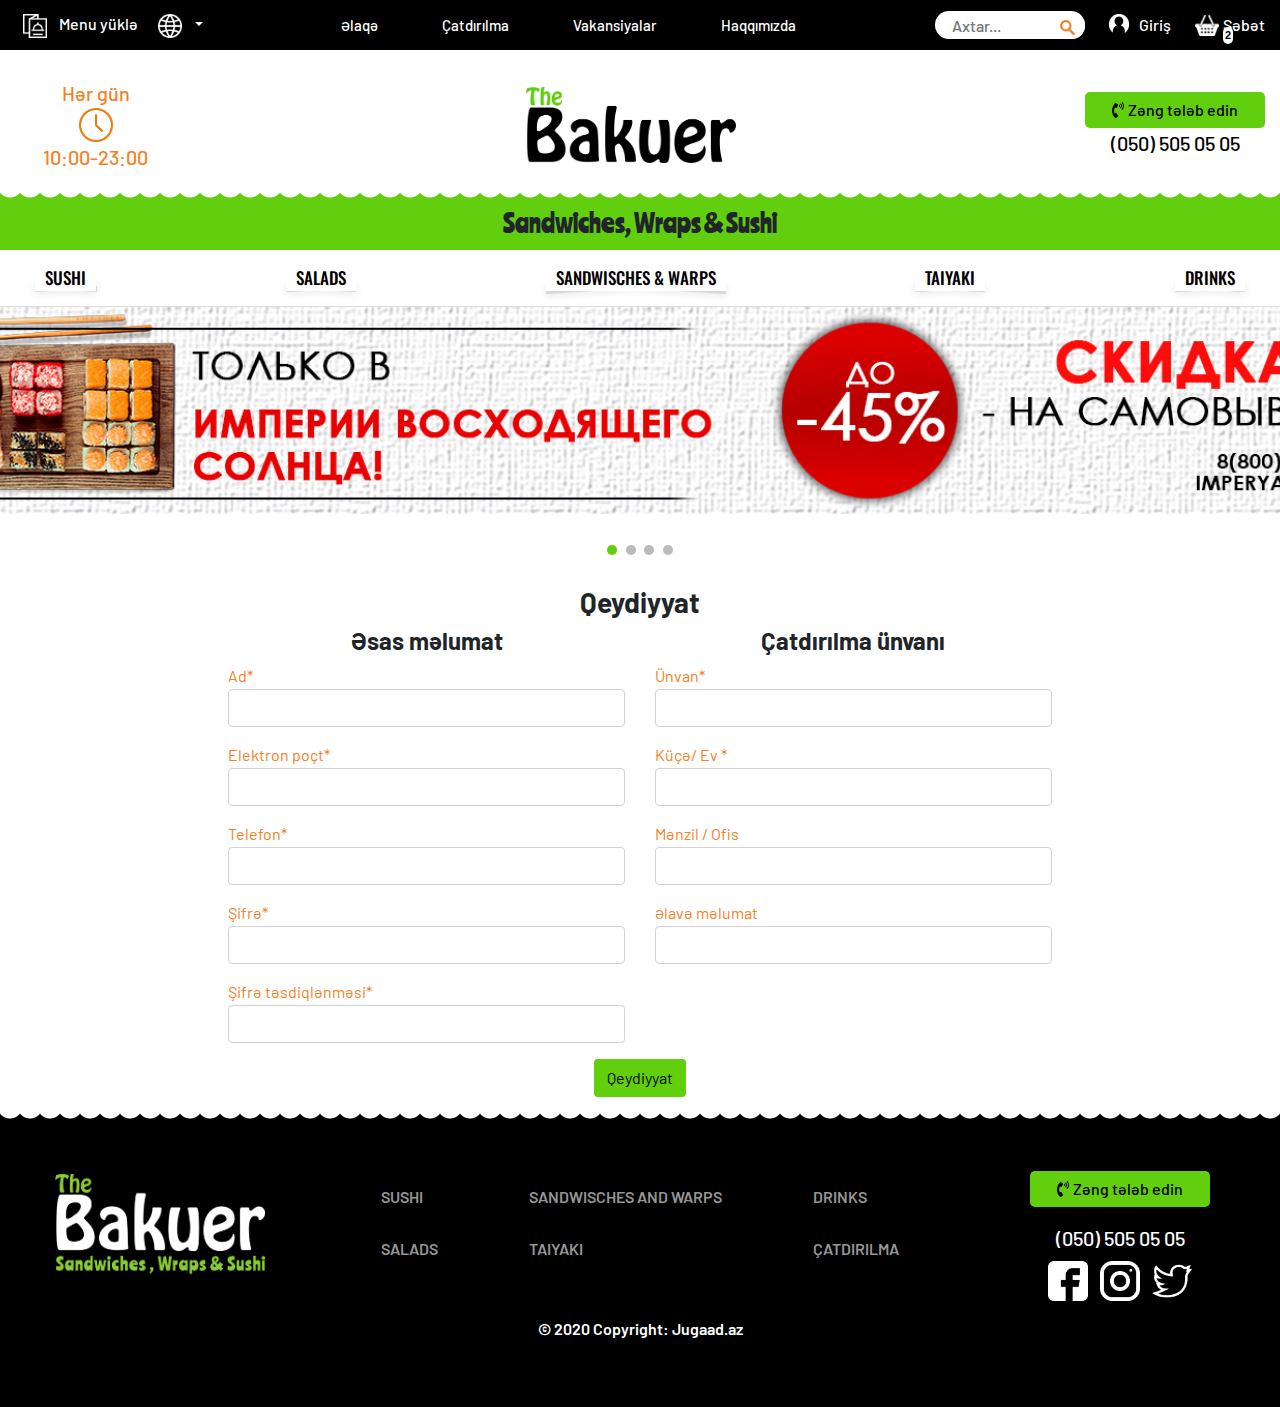
<file: sushi/qeydiyyat.html>
<!DOCTYPE html>
<html lang="en">

<head>
    <meta charset="UTF-8">
    <meta name="viewport" content="width=device-width, initial-scale=1.0">
    <meta http-equiv="X-UA-Compatible" content="ie=edge">
    <title>Sushi</title>
    <!-- Bootstrap css -->
    <link rel="stylesheet" href="./style/bootstrap-4.5.0-dist/css/bootstrap.css">
    <link rel="stylesheet" href="./style/bootstrap-4.5.0-dist/css/bootstrap.min.css">
    <!-- MyStyle -->
    <link rel="stylesheet" href="./style/my_style/css/style.css">
    <link rel="stylesheet" href="./style/my_style/css/responsiv.css">
    <link rel="stylesheet" href="./style/my_style/css/header.css">
    <!-- FontAwasome css-->
    <link rel="stylesheet" href="./style/fontawesome-free-5.13.1-web/css/all.css">
    <link rel="stylesheet" href="./style/fontawesome-free-5.13.1-web/css/all.min.css">
    <!-- Google Fonts -->
    <link href="https://fonts.googleapis.com/css2?family=Comfortaa:wght@300;400;500;515;600;700&display=swap"
    rel="stylesheet">
     <link href="https://fonts.googleapis.com/css2?family=Ranchers&display=swap" rel="stylesheet">
     <link href="https://fonts.googleapis.com/css2?family=Barlow:ital,wght@0,100;0,200;0,300;0,400;0,500;0,600;0,700;0,800;0,900;1,100;1,200;1,300;1,400;1,500;1,600;1,700;1,800;1,900&display=swap" rel="stylesheet">
     <link href="https://fonts.googleapis.com/css2?family=Oswald:wght@200;300;400;500;600;700&display=swap" rel="stylesheet">
    <!-- Animation -->
    <link rel="stylesheet" href="https://cdnjs.cloudflare.com/ajax/libs/animate.css/4.0.0/animate.min.css" />


</head>

<body>
    <!-- head -->
    <header class="sticky-top">
        <div class="container-fluid">
            <div class="header ">
                <div class="header-sushi">
                    <div id="left-place" class="left-place">
                        <div class="humburger-menu">
                            <img id="open-menu" class="ml-1 mr-1 icon-img " onclick="myFunctionaaa()"
                                src="./style/my_style/img/open-menu.png" alt="">
                            <img id="close-menu" class="ml-1 mr-1 icon-img " onclick="myFunctionaaa()"
                                src="./style/my_style/img/close.png" alt="">
                            <div id="salam-menu-hover" class="menu-mobile-hover animate__animated animate__fadeInLeft">
                                <ul class="nav ">
                                    <li class="nav-item pl-4 pr-2 mt-2 pb-3">
                                        <form method="" action="" class="search-form">
                                            <input type="text" name="word" class="global-search" placeholder="Axtar...">
                                            <button type="submit" class="search-button"> <img class="ml-1 mr-1 icon-seach"
                                                    src="./style/my_style/img/search.png" alt=""></button>
                                        </form>
                                    </li>
                                    <li class="nav-item">
                                        <a class="nav-link text-uppercase" href="product.html">
                                            <img class=" mr-1 icon-img" src="./style/my_style/img/1 icon.png"
                                                alt="sushi phone">
                                            SUSHI
                                        </a>
                                    </li>
                                    <li class="nav-item">
                                        <a class="nav-link text-uppercase" href="product.html">
                                            <img class="mr-1 icon-img" src="./style/my_style/img/2 icon.png"
                                                alt="sushi phone">
                                            SALADS
                                        </a>
                                    </li>
                                    <li class="nav-item">
                                        <a class="nav-link text-uppercase" href="product.html">
                                            <img class="mr-1 icon-img" src="./style/my_style/img/5 icon.png"
                                                alt="sushi phone">
                                            SANDWISCHES & WARPS
                                        </a>
                                    </li>
                                    <li class="nav-item">
                                        <a class="nav-link text-uppercase" href="product.html">
                                            <img class="mr-1 icon-img" src="./style/my_style/img/4 icon.png"
                                                alt="sushi phone">
                                            TAIYAKI
                                        </a>
                                    </li>
                                    <li class="nav-item">
                                        <a class="nav-link text-uppercase" href="product.html">
                                            <img class="mr-1 icon-img" src="./style/my_style/img/3 icon.png"
                                                alt="sushi phone">
                                            DRINKS
                                        </a>
                                    </li>
                                    
                                    <div class="mobile-line-opne"></div>
                                    <li class="nav-item">
                                        <a class="nav-link text-uppercase" href="#">MENYU FAYLINI YÜKLƏ</a>
                                    </li>
                                    <li class="nav-item">
                                        <a class="nav-link text-uppercase" href="#">ƏLAQƏ</a>
                                    </li>
                                    <li class="nav-item">
                                        <a class="nav-link text-uppercase" href="#">ÇATDIRILMA</a>
                                    </li>
                                    <li class="nav-item">
                                        <a class="nav-link text-uppercase" href="#">VAKANSİYALAR</a>
                                    </li>
                                    <li class="nav-item">
                                        <a class="nav-link text-uppercase" href="#">Haqqımızda</a>
                                    </li>
                                    <li class="nav-item mob-language">
                                        <a class="nav-link text-uppercase" href="#">AZ</a>
                                        <a class="nav-link text-uppercase" href="#">EN</a>
                                        <a class="nav-link text-uppercase" href="#">RU</a>
                                    </li>
                                    
                                </ul>
                            </div>
                        </div>
                        <div class="city-baku cursor-pointer">
                            <img class="ml-2 mr-2 icon-img yukle" src="./style/my_style/img/menu.png" alt="">
                            <span class="mobile-text-n">Menu yüklə</span>
                        </div>
                        <div class="dropdown  ml-3">
                            <a class="dropdown-toggle" href="#" role="button" id="dropdownMenuLink"
                                data-toggle="dropdown" aria-haspopup="true" aria-expanded="false">
                                <img class="ml-1 mr-1 icon-img" src="./style/my_style/img/global.png" alt="">
                            </a>
                            <div class="dropdown-menu" aria-labelledby="dropdownMenuLink">
                                <a class="dropdown-item" href="#"> <img class="ml-1 mr-1 icon-img pb-1"
                                        src="./style/my_style/img/azerbaijan.png" alt=""><span> AZ </span></a>
                                <a class="dropdown-item" href="#"> <img class="ml-1 mr-1 icon-img pb-1"
                                        src="./style/my_style/img/uk.png" alt=""><span> EN </span> </a>
                                <a class="dropdown-item" href="#"> <img class="ml-1 mr-1 icon-img pb-1"
                                        src="./style/my_style/img/russia.png" alt=""><span> RU </span> </a>
                            </div>
                        </div>
                    </div>
                    <div class="header-nav-menu mobile-text-n">
                        <ul class="nav justify-content-center">
                            <li class="nav-item">
                                <a class="nav-link " href="">Əlaqə</a>
                            </li>
                            <li class="nav-item">
                                <a class="nav-link " href="#">Çatdırılma</a>
                            </li>
                            <li class="nav-item">
                                <a class="nav-link " href="#">Vakansiyalar</a>
                            </li>
                            <li class="nav-item">
                                <a class="nav-link" href="#">Haqqımızda</a>
                            </li>
                        </ul>
                    </div>
                    <div class="right-place">
                        <a class="mob-phone">
                            <img class="ml-1 mr-3 icon-img" src="./style/my_style/img/telefon.png" alt="sushi phone">
                        </a>
                        <img class="ml-1 mr-1 icon-img mobile-click-search" onclick="searchq()"
                            src="./style/my_style/img/lupa.png" alt="">
                        <div id="sea" class="animate__animated animate__fadeInDown">
                            <form method="" action="" class="search-form">
                                <input type="text" name="word" class="global-search" placeholder="Axtar...">
                                <button type="submit" class="search-button"> <img class="ml-1 mr-1 icon-seach"
                                        src="./style/my_style/img/search.png" alt=""></button>
                            </form>
                        </div>
                        <a class="mr-1 bn" data-toggle="modal" data-target="#giris">
                            <img class="ml-1 mr-1 icon-img" src="./style/my_style/img/mascot.png" alt="sushi person">
                          <a class="cursor-pointer " href="" data-toggle="modal" data-target="#giris" ><span class="mobile-text-n">Giriş</span></a>  
                        </a>
                        <a class="ml-2 " href="sebet.html">
                            <img class="ml-3 mr-1 icon-img sebet-iis" src="./style/my_style/img/canta.png"
                                alt="sushi sebet">
                           <a href="sebet.html"> 
                               <span class="mobile-text-n">Səbət</span>
                            <div class="shoping-product-num">2</div>
                        </a>
                        </a>
                    </div>
                </div>
            </div>
        </div>
    </header>

    <!-- header -->
    <div class="time-logo-section">
        <div class="container-fluid">
            <div class="time-three-section-col">
                <div class="place-open-close-time text-center">
                    <div class="all-day ">
                        Hər gün
                    </div>

                    <div class="all-day-icon">
                        <img src="./style/my_style/img/clock.png" alt="">
                    </div>
                    <div class="all-time time-10-18">
                        <span class="text-white">***</span> 10:00-23:00 <spa class="text-white">***</span>
                    </div>
                </div>

                <a href="index.html">
                    <div class="place-logo">
                        <img src="./style/my_style/img/the bakuer tek.png" alt="">
                    </div>
                </a>
                <div class="place-phone-user text-center">
                    <div class="call-do-that">
                        <button class="do-call" data-toggle="modal" data-target="#zengsifaris"><i
                                class="fas fa-phone-volume mr-1"></i>Zəng tələb edin</button>
                    </div>
                    <div class="phone-number-header">
                        (050) 505 05 05
                    </div>
                </div>
            </div>
        </div>
        <div>
            <div class='wave text-center'>
                <div class="wraps-sandiv">Sandwiches, Wraps & Sushi</div>
            </div>
        </div>
    </div>

    <!-- Navbar -->
    <div class="nav-section">
        <div class="container-fluid">
            <div class="five-category-menu">
                <ul class="menu-last">
                    <li><a class="href-link" href="product.html"><span> SUSHI</span></a></li>
                    <li><a class="href-link" href="product.html"><span>SALADS</span> </a></li>
                    <li><a class="href-link" href="product.html"><span> SANDWISCHES & WARPS</span></a></li>
                    <li><a class="href-link" href="product.html"><span> TAIYAKI</span></a></li>
                    <li><a class="href-link" href="product.html"><span> DRINKS</span></a></li>
                </ul>
            </div>
        </div>
    </div>

    <!-- slider-section -->
    <div class="slider-section">
        <div class="slideshow-container">
            <div class="mySlides fadee">
                <img src="./style/my_style/img/hv5krSjvhxtvqde1m2UD.jpg">
            </div>
            <div class="mySlides fadee">
                <img src="./style/my_style/img/LUS5MQ24Y1T8Uugxd3bG.jpg">
            </div>
            <div class="mySlides fadee">
                <img src="./style/my_style/img/ZBy8bsl1WM0oo8Q5GRwq.jpg">
            </div>
            <div class="mySlides fadee">
                <img src="./style/my_style/img/ANWMMfQuXTYypar0ggVG.jpg">
            </div>
        </div>
        <br>
        <div style="text-align:center">
            <span class="dot"></span>
            <span class="dot"></span>
            <span class="dot"></span>
            <span class="dot"></span>
        </div>
    </div>

    <!-- qeydiyyat -->
    <div class="container-fluid">
        <form action="">
            <div class="row mt-4 mb-4">
                <div class="col-12 col-sm-12 col-md-8 offset-md-2 offset-lg-2 offset-xl-2 col-xl-8 col-lg-8 ">
                    <div class="parol-yenile-page">
                        <h3 class="parol-title text-center">
                            Qeydiyyat
                        </h3>
                    </div>
                    <div class="row">
                        <div class="col-12 col-sm-12 col-md-6 col-lg-6col-xl-6">
                            <h4 class="parol-title text-center">Əsas məlumat</h4>
                            <div class="form-group">
                                <label for="exampleInputEmail1">Ad*</label>
                                <input type="email" class="form-control" id="exampleInputEmail1"
                                    aria-describedby="emailHelp">
                            </div>
                            <div class="form-group">
                                <label for="exampleInputEmail1">Elektron poçt*</label>
                                <input type="email" class="form-control" id="exampleInputEmail1"
                                    aria-describedby="emailHelp">
                            </div>
                            <div class="form-group">
                                <label for="exampleInputEmail1">Telefon*</label>
                                <input type="number" class="form-control" id="exampleInputEmail1"
                                    aria-describedby="emailHelp">
                            </div>
                            <div class="form-group">
                                <label for="exampleInputEmail1">Şifrə*</label>
                                <input type="email" class="form-control" id="exampleInputEmail1"
                                    aria-describedby="emailHelp">
                            </div>
                            <div class="form-group">
                                <label for="exampleInputEmail1">Şifrə təsdiqlənməsi*</label>
                                <input type="email" class="form-control" id="exampleInputEmail1"
                                    aria-describedby="emailHelp">
                            </div>

                        </div>
                        <div class="col-12 col-sm-12 col-md-6 col-lg-6 col-xl-6">
                            <h4 class="parol-title text-center">Çatdırılma ünvanı</h4>
                            <div class="form-group">
                                <label for="exampleInputEmail1">Ünvan*</label>
                                <input type="email" class="form-control" id="exampleInputEmail1"
                                    aria-describedby="emailHelp">
                            </div>
                            <div class="cps text-right">
                                <img class="ml-2 mr-2 icon-img" src="./style/my_style/img/location.png" alt="">
                                <a class="text-black" href="">GPS aşkar edin</a>
                            </div>
                            <div class="form-group">
                                <label for="exampleInputEmail1">Küçə/ Ev *</label>
                                <input type="text" class="form-control" id="exampleInputEmail1"
                                    aria-describedby="emailHelp">
                            </div>
                            <div class="form-group">
                                <label for="exampleInputEmail1">Mənzil / Ofis</label>
                                <input type="email" class="form-control" id="exampleInputEmail1"
                                    aria-describedby="emailHelp">
                            </div>
                            <div class="form-group">
                                <label for="exampleInputEmail1">Əlavə məlumat</label>
                                <input type="email" class="form-control" id="exampleInputEmail1"
                                    aria-describedby="emailHelp">
                            </div>
                        </div>
                    </div>
                    <div class="text-center">
                        <button class="btn login-button ">Qeydiyyat</button>
                    </div>
                </div>
            </div>
        </form>

    </div>

     <!-- Footer -->
     <footer class="page-footer font-small indigo">
        <div class="container-fluid text-center text-md-left">
            <div class="row">
                <div class=" col-md-3 col-xl-3 mx-auto ">
                    <a href="">
                        <div class="place-logo left-logo">
                            <img src="./style/my_style/img/font deyisdi yasil.png" alt="">

                        </div>
                    </a>
                </div>
                <div class=" col-md-6 col-xl-6 mx-auto new-link">
                    <div class="footer-links align-content-center flex-wrap">
                        <ul class="list-unstyled">
                            <li>
                                <a class="link-foot " href="#!">SUSHI</a>
                            </li>
                            <li>
                                <a class="link-foot" href="#!">SALADS</a>
                            </li>
                        </ul>
                        <ul class="list-unstyled">
                            <li>
                                <a class="link-foot" href="#!"> SANDWISCHES AND WARPS</a>
                            </li>
                            <li>
                                <a class="link-foot" href="#!">TAIYAKI</a>
                            </li>
                        </ul>
                        <ul class="list-unstyled">
                            <li>
                                <a class="link-foot" href="#!">DRINKS</a>
                            </li>
                            <li>
                                <a class="link-foot" href="#!">ÇATDIRILMA</a>
                            </li>
                        </ul>
                    </div>
                </div>
                <hr class="clearfix w-100 d-md-none">
                <div class="col-md-6  mx-auto footer-mobob">
                    <div class="app-store-al">
                        
                        <ul class="list-unstyled">
                            <li>
                                <a class="vakansiya" href="#!">Əlaqə</a>
                            </li>
                            <li>
                                <a class="vakansiya" href="#!">Çatdırılma</a>
                            </li>
                            <li>
                                <a class="vakansiya" href="#!">Vakansiyalar</a>
                            </li>
                            <li>
                                <a class="vakansiya" href="#!">Haqqımızda</a>
                            </li>
                        </ul>
                    </div>
                </div>
                <hr class="clearfix w-100 d-md-none">
                <div class="col-md-3 col-lg-3 mx-auto">
                    <div class="text-center">
                        <div class="call-do-that mb-3">
                            <button class="do-call" data-toggle="modal" data-target="#zengsifaris"><i
                                    class="fas fa-phone-volume mr-1"></i>Zəng tələb edin</button>
                        </div>
                        <div class="phone-number-header text-white mb-2">
                            (050) 505 05 05
                        </div>
                        <a class="href-link mr-1 ml-1 d-inline" href="">
                            <img class="app-store" src="./style/my_style/img/facebook (2).png" alt="">
                        </a>
                        <a class="href-link mr-1 ml-1 d-inline" href="">
                            <img class="app-store" src="./style/my_style/img/instagram (2).png" alt="">
                        </a>
                        <a class="href-link mr-1 ml-1 d-inline" href="">
                            <img class="app-store" src="./style/my_style/img/twitter (2).png" alt="">
                        </a>
                    </div>
                </div>
            </div>
        </div>
        <div class="footer-copyright text-center py-3">© 2020 Copyright:
            <a href=""> Jugaad.az</a>
        </div>
    </footer>


    <!-- Jquery -->
    <script src="./style/jquery/jquery-3.4.1.min.js"></script>
    <script src="./style/jquery/popper.min.js"></script>
    <!-- Bootstrap js -->
    <script src="./style/bootstrap-4.5.0-dist/js/bootstrap.js"></script>
    <script src="./style/bootstrap-4.5.0-dist/js/bootstrap.min.js"></script>
    <!-- FontAwasome js -->
    <script src="./style/fontawesome-free-5.13.1-web/js/all.js"></script>
    <script src="./style/fontawesome-free-5.13.1-web/js/all.min.js"></script>
    <!-- my js -->
    <script src="./style/my_style/js/menu.js"></script>


    <!-- zeng sifaris et modal -->
    <div class="modal animate__animated  fade animate__rotateInDownRight" id="zengsifaris" data-backdrop="static"
        data-keyboard="false" tabindex="-1" role="dialog" aria-labelledby="staticBackdropLabel" aria-hidden="true">
        <div class="modal-dialog  modal-dialog-centered">
            <div class="modal-content">
                <div class="modal-header">
                    <h5 class="modal-title text-center" id="staticBackdropLabel">Bizimlə Əlaqə</h5>
                    <button type="button" class="close" data-dismiss="modal" aria-label="Close">
                        <span aria-hidden="true">&times;</span>
                    </button>
                </div>
                <div class="modal-body">
                    <form>
                        <div class="form-group">
                            <label for="exampleInputEmail1">Adı</label>
                            <input type="text" class="form-control" placeholder="Ad" id="exampleInputEmail1"
                                aria-describedby="emailHelp">
                        </div>
                        <div class="form-group">
                            <label for="exampleInputPassword1">Email</label>
                            <input type="text" class="form-control" id="exampleInputPassword1" placeholder="Email">
                        </div>
                        <div class="form-group">
                            <label for="exampleInputPassword1">Mobil nömrə</label>
                            <input type="number" class="form-control" id="exampleInputPassword1" placeholder="+994">
                        </div>
                        <div class="form-group">
                            <textarea name="text" placeholder="Text..." class="form-control" id="exampleInputPassword1"
                                id="" cols="30" rows="3"></textarea>
                        </div>
                        <div class="call-do-that text-center">
                            <button class="do-call" data-toggle="modal" data-target="#zengsifaris">Zəng tələb
                                edin</button>
                        </div>
                    </form>
                </div>
            </div>
        </div>
    </div>

    <!-- Giris -->
    <div class="modal fade animate__animated  fade animate__rotateInDownRight" id="giris" data-backdrop="static"
        data-keyboard="false" tabindex="-1" role="dialog" aria-labelledby="staticBackdropLabel" aria-hidden="true">
        <div class="modal-dialog  modal-dialog-centered">
            <div class="modal-content">
                <div class="modal-header">
                    <h5 class="modal-title text-center" id="staticBackdropLabel">Daxil ol</h5>
                    <button type="button" class="close" data-dismiss="modal" aria-label="Close">
                        <span aria-hidden="true">&times;</span>
                    </button>
                </div>
                <form>
                    <div class="modal-body">
                        <div class="form-group">
                            <label for="exampleInputEmail1">Email </label>
                            <input type="text" class="form-control" id="exampleInputEmail1"
                                aria-describedby="emailHelp">
                        </div>
                        <div class="form-group">
                            <label for="exampleInputPassword1">Parol</label>
                            <input type="text" class="form-control" id="exampleInputPassword1">
                        </div>
                        <div class="form-group form-check">
                            <input type="checkbox" class="form-check-input" id="exampleCheck1">
                            <label class="form-check-label" for="exampleCheck1">Yadda saxla</label>
                        </div>
                    </div>
                    <div class="giris-div">
                        <button type="submit" class="btn login-button">Daxil ol</button>
                        <div class="qeydiyyat-email">
                            <a href="qeydiyyat.html" class="qeyddiyat-adresi mr-3">Qeydiyyat</a>
                            <a href="reset.html" class="parol-adresi">Parolu xatırlamırsan?</a>
                        </div>
                    </div>
                </form>
            </div>
        </div>
    </div>




</body>

</html>
</file>
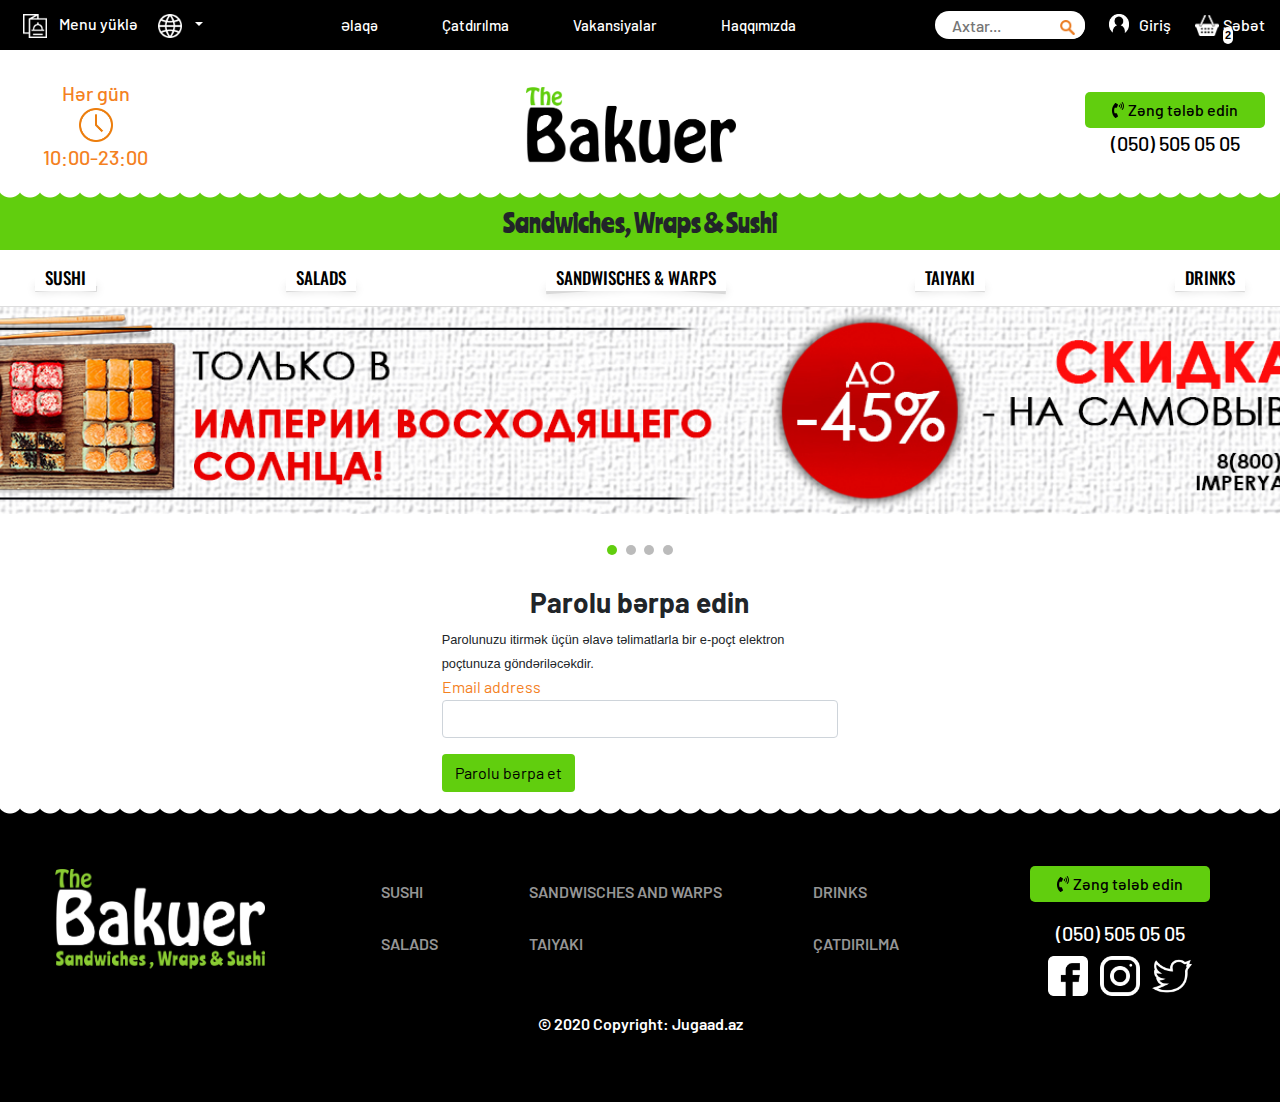
<file: sushi/reset.html>
<!DOCTYPE html>
<html lang="en">

<head>
    <meta charset="UTF-8">
    <meta name="viewport" content="width=device-width, initial-scale=1.0">
    <meta http-equiv="X-UA-Compatible" content="ie=edge">
    <title>Sushi</title>
    <!-- Bootstrap css -->
    <link rel="stylesheet" href="./style/bootstrap-4.5.0-dist/css/bootstrap.css">
    <link rel="stylesheet" href="./style/bootstrap-4.5.0-dist/css/bootstrap.min.css">
    <!-- MyStyle -->
    <link rel="stylesheet" href="./style/my_style/css/style.css">
    <link rel="stylesheet" href="./style/my_style/css/responsiv.css">
    <link rel="stylesheet" href="./style/my_style/css/header.css">
    <!-- FontAwasome css-->
    <link rel="stylesheet" href="./style/fontawesome-free-5.13.1-web/css/all.css">
    <link rel="stylesheet" href="./style/fontawesome-free-5.13.1-web/css/all.min.css">
    <!-- Google Fonts -->
    <link href="https://fonts.googleapis.com/css2?family=Comfortaa:wght@300;400;500;515;600;700&display=swap"
    rel="stylesheet">
     <link href="https://fonts.googleapis.com/css2?family=Ranchers&display=swap" rel="stylesheet">
     <link href="https://fonts.googleapis.com/css2?family=Barlow:ital,wght@0,100;0,200;0,300;0,400;0,500;0,600;0,700;0,800;0,900;1,100;1,200;1,300;1,400;1,500;1,600;1,700;1,800;1,900&display=swap" rel="stylesheet">
     <link href="https://fonts.googleapis.com/css2?family=Oswald:wght@200;300;400;500;600;700&display=swap" rel="stylesheet">
    <!-- Animation -->
    <link rel="stylesheet" href="https://cdnjs.cloudflare.com/ajax/libs/animate.css/4.0.0/animate.min.css" />
</head>

<body>
    <!-- head -->
    <header class="sticky-top">
        <div class="container-fluid">
            <div class="header ">
                <div class="header-sushi">
                    <div id="left-place" class="left-place">
                        <div class="humburger-menu">
                            <img id="open-menu" class="ml-1 mr-1 icon-img " onclick="myFunctionaaa()"
                                src="./style/my_style/img/open-menu.png" alt="">
                            <img id="close-menu" class="ml-1 mr-1 icon-img " onclick="myFunctionaaa()"
                                src="./style/my_style/img/close.png" alt="">
                            <div id="salam-menu-hover" class="menu-mobile-hover animate__animated animate__fadeInLeft">
                                <ul class="nav ">
                                    <li class="nav-item pl-4 pr-2 mt-2 pb-3">
                                        <form method="" action="" class="search-form">
                                            <input type="text" name="word" class="global-search" placeholder="Axtar...">
                                            <button type="submit" class="search-button"> <img class="ml-1 mr-1 icon-seach"
                                                    src="./style/my_style/img/search.png" alt=""></button>
                                        </form>
                                    </li>
                                    <li class="nav-item">
                                        <a class="nav-link text-uppercase" href="product.html">
                                            <img class=" mr-1 icon-img" src="./style/my_style/img/1 icon.png"
                                                alt="sushi phone">
                                            SUSHI
                                        </a>
                                    </li>
                                    <li class="nav-item">
                                        <a class="nav-link text-uppercase" href="product.html">
                                            <img class="mr-1 icon-img" src="./style/my_style/img/2 icon.png"
                                                alt="sushi phone">
                                            SALADS
                                        </a>
                                    </li>
                                    <li class="nav-item">
                                        <a class="nav-link text-uppercase" href="product.html">
                                            <img class="mr-1 icon-img" src="./style/my_style/img/5 icon.png"
                                                alt="sushi phone">
                                            SANDWISCHES & WARPS
                                        </a>
                                    </li>
                                    <li class="nav-item">
                                        <a class="nav-link text-uppercase" href="product.html">
                                            <img class="mr-1 icon-img" src="./style/my_style/img/4 icon.png"
                                                alt="sushi phone">
                                            TAIYAKI
                                        </a>
                                    </li>
                                    <li class="nav-item">
                                        <a class="nav-link text-uppercase" href="product.html">
                                            <img class="mr-1 icon-img" src="./style/my_style/img/3 icon.png"
                                                alt="sushi phone">
                                            DRINKS
                                        </a>
                                    </li>
                                    
                                    <div class="mobile-line-opne"></div>
                                    <li class="nav-item">
                                        <a class="nav-link text-uppercase" href="#">MENYU FAYLINI YÜKLƏ</a>
                                    </li>
                                    <li class="nav-item">
                                        <a class="nav-link text-uppercase" href="#">ƏLAQƏ</a>
                                    </li>
                                    <li class="nav-item">
                                        <a class="nav-link text-uppercase" href="#">ÇATDIRILMA</a>
                                    </li>
                                    <li class="nav-item">
                                        <a class="nav-link text-uppercase" href="#">VAKANSİYALAR</a>
                                    </li>
                                    <li class="nav-item">
                                        <a class="nav-link text-uppercase" href="#">Haqqımızda</a>
                                    </li>
                                    <li class="nav-item mob-language">
                                        <a class="nav-link text-uppercase" href="#">AZ</a>
                                        <a class="nav-link text-uppercase" href="#">EN</a>
                                        <a class="nav-link text-uppercase" href="#">RU</a>
                                    </li>
                                    
                                </ul>
                            </div>
                        </div>
                        <div class="city-baku cursor-pointer">
                            <img class="ml-2 mr-2 icon-img yukle" src="./style/my_style/img/menu.png" alt="">
                            <span class="mobile-text-n">Menu yüklə</span>
                        </div>
                        <div class="dropdown  ml-3">
                            <a class="dropdown-toggle" href="#" role="button" id="dropdownMenuLink"
                                data-toggle="dropdown" aria-haspopup="true" aria-expanded="false">
                                <img class="ml-1 mr-1 icon-img" src="./style/my_style/img/global.png" alt="">
                            </a>
                            <div class="dropdown-menu" aria-labelledby="dropdownMenuLink">
                                <a class="dropdown-item" href="#"> <img class="ml-1 mr-1 icon-img pb-1"
                                        src="./style/my_style/img/azerbaijan.png" alt=""><span> AZ </span></a>
                                <a class="dropdown-item" href="#"> <img class="ml-1 mr-1 icon-img pb-1"
                                        src="./style/my_style/img/uk.png" alt=""><span> EN </span> </a>
                                <a class="dropdown-item" href="#"> <img class="ml-1 mr-1 icon-img pb-1"
                                        src="./style/my_style/img/russia.png" alt=""><span> RU </span> </a>
                            </div>
                        </div>
                    </div>
                    <div class="header-nav-menu mobile-text-n">
                        <ul class="nav justify-content-center">
                            <li class="nav-item">
                                <a class="nav-link " href="">Əlaqə</a>
                            </li>
                            <li class="nav-item">
                                <a class="nav-link " href="#">Çatdırılma</a>
                            </li>
                            <li class="nav-item">
                                <a class="nav-link " href="#">Vakansiyalar</a>
                            </li>
                            <li class="nav-item">
                                <a class="nav-link" href="#">Haqqımızda</a>
                            </li>
                        </ul>
                    </div>
                    <div class="right-place">
                        <a class="mob-phone">
                            <img class="ml-1 mr-3 icon-img" src="./style/my_style/img/telefon.png" alt="sushi phone">
                        </a>
                        <img class="ml-1 mr-1 icon-img mobile-click-search" onclick="searchq()"
                            src="./style/my_style/img/lupa.png" alt="">
                        <div id="sea" class="animate__animated animate__fadeInDown">
                            <form method="" action="" class="search-form">
                                <input type="text" name="word" class="global-search" placeholder="Axtar...">
                                <button type="submit" class="search-button"> <img class="ml-1 mr-1 icon-seach"
                                        src="./style/my_style/img/search.png" alt=""></button>
                            </form>
                        </div>
                        <a class="mr-1 bn" data-toggle="modal" data-target="#giris">
                            <img class="ml-1 mr-1 icon-img" src="./style/my_style/img/mascot.png" alt="sushi person">
                          <a class="cursor-pointer " href="" data-toggle="modal" data-target="#giris" ><span class="mobile-text-n">Giriş</span></a>  
                        </a>
                        <a class="ml-2 " href="sebet.html">
                            <img class="ml-3 mr-1 icon-img sebet-iis" src="./style/my_style/img/canta.png"
                                alt="sushi sebet">
                           <a href="sebet.html"> 
                               <span class="mobile-text-n">Səbət</span>
                            <div class="shoping-product-num">2</div>
                        </a>
                        </a>
                    </div>
                </div>
            </div>
        </div>
    </header>

    <!-- header -->
    <div class="time-logo-section">
        <div class="container-fluid">
            <div class="time-three-section-col">
                <div class="place-open-close-time text-center">
                    <div class="all-day ">
                        Hər gün
                    </div>

                    <div class="all-day-icon">
                        <img src="./style/my_style/img/clock.png" alt="">
                    </div>
                    <div class="all-time time-10-18">
                        <span class="text-white">***</span> 10:00-23:00 <spa class="text-white">***</span>
                    </div>
                </div>

                <a href="index.html">
                    <div class="place-logo">
                        <img src="./style/my_style/img/the bakuer tek.png" alt="">
                    </div>
                </a>
                <div class="place-phone-user text-center">
                    <div class="call-do-that">
                        <button class="do-call" data-toggle="modal" data-target="#zengsifaris"><i
                                class="fas fa-phone-volume mr-1"></i>Zəng tələb edin</button>
                    </div>
                    <div class="phone-number-header">
                        (050) 505 05 05
                    </div>
                </div>
            </div>
        </div>
        <div>
            <div class='wave text-center'>
                <div class="wraps-sandiv">Sandwiches, Wraps & Sushi</div>
            </div>
        </div>
    </div>

    <!-- Navbar -->
    <div class="nav-section">
        <div class="container-fluid">
            <div class="five-category-menu">
                <ul class="menu-last">
                    <li><a class="href-link" href="product.html"><span> SUSHI</span></a></li>
                    <li><a class="href-link" href="product.html"><span>SALADS</span> </a></li>
                    <li><a class="href-link" href="product.html"><span> SANDWISCHES & WARPS</span></a></li>
                    <li><a class="href-link" href="product.html"><span> TAIYAKI</span></a></li>
                    <li><a class="href-link" href="product.html"><span> DRINKS</span></a></li>
                </ul>
            </div>
        </div>
    </div>

    <!-- slider-section -->
    <div class="slider-section">
        <div class="slideshow-container">
            <div class="mySlides fadee">
                <img src="./style/my_style/img/hv5krSjvhxtvqde1m2UD.jpg">
            </div>
            <div class="mySlides fadee">
                <img src="./style/my_style/img/LUS5MQ24Y1T8Uugxd3bG.jpg">
            </div>
            <div class="mySlides fadee">
                <img src="./style/my_style/img/ZBy8bsl1WM0oo8Q5GRwq.jpg">
            </div>
            <div class="mySlides fadee">
                <img src="./style/my_style/img/ANWMMfQuXTYypar0ggVG.jpg">
            </div>
        </div>
        <br>
        <div style="text-align:center">
            <span class="dot"></span>
            <span class="dot"></span>
            <span class="dot"></span>
            <span class="dot"></span>
        </div>
    </div>

    <!-- Parol yenile -->
    <div class="container-fluid">
        <div class="row mt-4 mb-4">
            <div class="col-12 col-sm-12 col-md-6 offset-md-3 offset-lg-4 offset-xl-4 col-xl-4 col-lg-4 ">
                <div class="parol-yenile-page">
                    <h3 class="parol-title text-center">
                        Parolu bərpa edin
                    </h3>
                    <small class="text-center">
                        Parolunuzu itirmək üçün əlavə təlimatlarla bir e-poçt elektron poçtunuza göndəriləcəkdir.
                    </small>
                    <form>
                        <div class="form-group">
                            <label for="exampleInputEmail1">Email address</label>
                            <input type="text" class="form-control" id="exampleInputEmail1"
                                aria-describedby="emailHelp">
                        </div>
                        <button type="submit" class="btn login-button"> Parolu bərpa et</button>
                    </form>
                </div>
            </div>
        </div>
    </div>

      <!-- Footer -->
    <footer class="page-footer font-small indigo">
        <div class="container-fluid text-center text-md-left">
            <div class="row">
                <div class=" col-md-3 col-xl-3 mx-auto ">
                    <a href="">
                        <div class="place-logo left-logo">
                            <img src="./style/my_style/img/font deyisdi yasil.png" alt="">
                        </div>
                    </a>
                </div>
                <div class=" col-md-6 col-xl-6 mx-auto new-link">
                    <div class="footer-links align-content-center flex-wrap">
                        <ul class="list-unstyled">
                            <li>
                                <a class="link-foot " href="#!">SUSHI</a>
                            </li>
                            <li>
                                <a class="link-foot" href="#!">SALADS</a>
                            </li>
                        </ul>
                        <ul class="list-unstyled">
                            <li>
                                <a class="link-foot" href="#!"> SANDWISCHES AND WARPS</a>
                            </li>
                            <li>
                                <a class="link-foot" href="#!">TAIYAKI</a>
                            </li>
                        </ul>
                        <ul class="list-unstyled">
                            <li>
                                <a class="link-foot" href="#!">DRINKS</a>
                            </li>
                            <li>
                                <a class="link-foot" href="#!">ÇATDIRILMA</a>
                            </li>
                        </ul>
                    </div>
                </div>
                <hr class="clearfix w-100 d-md-none">
                <div class="col-md-6  mx-auto footer-mobob">
                    <div class="app-store-al">
                        
                        <ul class="list-unstyled">
                            <li>
                                <a class="vakansiya" href="#!">Əlaqə</a>
                            </li>
                            <li>
                                <a class="vakansiya" href="#!">Çatdırılma</a>
                            </li>
                            <li>
                                <a class="vakansiya" href="#!">Vakansiyalar</a>
                            </li>
                            <li>
                                <a class="vakansiya" href="#!">Haqqımızda</a>
                            </li>
                        </ul>
                    </div>
                </div>
                <hr class="clearfix w-100 d-md-none">
                <div class="col-md-3 col-lg-3 mx-auto">
                    <div class="text-center">
                        <div class="call-do-that mb-3">
                            <button class="do-call" data-toggle="modal" data-target="#zengsifaris"><i
                                    class="fas fa-phone-volume mr-1"></i>Zəng tələb edin</button>
                        </div>
                        <div class="phone-number-header text-white mb-2">
                            (050) 505 05 05
                        </div>
                        <a class="href-link mr-1 ml-1 d-inline" href="">
                            <img class="app-store" src="./style/my_style/img/facebook (2).png" alt="">
                        </a>
                        <a class="href-link mr-1 ml-1 d-inline" href="">
                            <img class="app-store" src="./style/my_style/img/instagram (2).png" alt="">
                        </a>
                        <a class="href-link mr-1 ml-1 d-inline" href="">
                            <img class="app-store" src="./style/my_style/img/twitter (2).png" alt="">
                        </a>
                    </div>
                </div>
            </div>
        </div>
        <div class="footer-copyright text-center py-3">© 2020 Copyright:
            <a href=""> Jugaad.az</a>
        </div>
    </footer>


    <!-- Jquery -->
    <script src="./style/jquery/jquery-3.4.1.min.js"></script>
    <script src="./style/jquery/popper.min.js"></script>
    <!-- Bootstrap js -->
    <script src="./style/bootstrap-4.5.0-dist/js/bootstrap.js"></script>
    <script src="./style/bootstrap-4.5.0-dist/js/bootstrap.min.js"></script>
    <!-- FontAwasome js -->
    <script src="./style/fontawesome-free-5.13.1-web/js/all.js"></script>
    <script src="./style/fontawesome-free-5.13.1-web/js/all.min.js"></script>
    <script src="./style/my_style/js/menu.js"></script>


    <!-- zeng sifaris et modal -->
    <div class="modal animate__animated  fade animate__rotateInDownRight" id="zengsifaris" data-backdrop="static"
        data-keyboard="false" tabindex="-1" role="dialog" aria-labelledby="staticBackdropLabel" aria-hidden="true">
        <div class="modal-dialog  modal-dialog-centered">
            <div class="modal-content">
                <div class="modal-header">
                    <h5 class="modal-title text-center" id="staticBackdropLabel">Bizimlə Əlaqə</h5>
                    <button type="button" class="close" data-dismiss="modal" aria-label="Close">
                        <span aria-hidden="true">&times;</span>
                    </button>
                </div>
                <div class="modal-body">
                    <form>
                        <div class="form-group">
                            <label for="exampleInputEmail1">Adı</label>
                            <input type="text" class="form-control" placeholder="Ad" id="exampleInputEmail1"
                                aria-describedby="emailHelp">
                        </div>
                        <div class="form-group">
                            <label for="exampleInputPassword1">Email</label>
                            <input type="text" class="form-control" id="exampleInputPassword1" placeholder="Email">
                        </div>
                        <div class="form-group">
                            <label for="exampleInputPassword1">Mobil nömrə</label>
                            <input type="number" class="form-control" id="exampleInputPassword1" placeholder="+994">
                        </div>
                        <div class="form-group">
                            <textarea name="text" placeholder="Text..." class="form-control" id="exampleInputPassword1"
                                id="" cols="30" rows="3"></textarea>
                        </div>
                        <div class="call-do-that text-center">
                            <button class="do-call" data-toggle="modal" data-target="#zengsifaris">Zəng tələb
                                edin</button>
                        </div>
                    </form>
                </div>
            </div>
        </div>
    </div>

    <!-- Giris -->
    <div class="modal fade animate__animated  fade animate__rotateInDownRight" id="giris" data-backdrop="static"
        data-keyboard="false" tabindex="-1" role="dialog" aria-labelledby="staticBackdropLabel" aria-hidden="true">
        <div class="modal-dialog  modal-dialog-centered">
            <div class="modal-content">
                <div class="modal-header">
                    <h5 class="modal-title text-center" id="staticBackdropLabel">Daxil ol</h5>
                    <button type="button" class="close" data-dismiss="modal" aria-label="Close">
                        <span aria-hidden="true">&times;</span>
                    </button>
                </div>
                <form>
                    <div class="modal-body">
                        <div class="form-group">
                            <label for="exampleInputEmail1">Email </label>
                            <input type="text" class="form-control" id="exampleInputEmail1"
                                aria-describedby="emailHelp">
                        </div>
                        <div class="form-group">
                            <label for="exampleInputPassword1">Parol</label>
                            <input type="text" class="form-control" id="exampleInputPassword1">
                        </div>
                        <div class="form-group form-check">
                            <input type="checkbox" class="form-check-input" id="exampleCheck1">
                            <label class="form-check-label" for="exampleCheck1">Yadda saxla</label>
                        </div>
                    </div>
                    <div class="giris-div">
                        <button type="submit" class="btn login-button">Daxil ol</button>
                        <div class="qeydiyyat-email">
                            <a href="qeydiyyat.html" class="qeyddiyat-adresi mr-3">Qeydiyyat</a>
                            <a href="reset.html" class="parol-adresi">Parolu xatırlamırsan?</a>
                        </div>
                    </div>
                </form>
            </div>
        </div>
    </div>




</body>

</html>
</file>
<file: sushi/style/my_style/css/style.css>
.header-sushi{
    display: flex;
    justify-content: space-between;
    align-items: center;
    height: 100%;
}
.right-place{
   display: flex;
   align-items: center;
}
header{
    background: black;
    color: white;
    height: 50px;
    padding-top: 6px;
}
.dropdown-menu{
    top: 5px!important;
}
.search-form{
   position: relative;
}
.search-button{
    position: absolute;
    right: 0;
    top: 2px;
    background-color: white;
    border: none;
    border-radius: 19px;
}
.global-search{
     width: 150px; 
     padding: 4px 25px 4px 17px;
     border: 0;
     border-radius: 20px;
     height: 28px;
}
.icon-img{
    width: 24px;
    height: 24px;
    object-fit: contain;
}
.sebet-iis{
    animation: waving-hand 0.45s linear infinite;
    animation-direction: alternate-reverse;
}
.city-baku , .search-form a{
    cursor: pointer; 
    font-size: 16px;
}
.icon-seach{
    width: 15px;
    height: 20px;
    object-fit: contain;
}
.nav-link {
    font-size: 15px;
    padding: .5rem 2rem;
    
    
}
.nav-link:hover , .bn:hover{
    text-decoration: underline!important;
}
.login-button{
    font-family: 'Barlow', sans-serif!important;
}
.mobile-line-opne{
    border-bottom: 1px solid white;
    margin: 25px 0;
    margin-left: 30px;
    margin-right: 13px;
}
.mobile-text-n{
    font-family: 'Barlow', sans-serif!important;
    font-weight: 500;
}
.qeydiyyat-email{
    font-family: 'Barlow', sans-serif!important;
}
.left-place{
    display: flex;
    justify-content: space-between;
    align-items: center;
}
.left-place .dropdown-menu{
    transform: translate3d(0px, 29px, 0px)!important;
    min-width: 7rem!important;
}
.mobile-menu , .menu-mobile-hover , #close-menu , .humburger-menu , .mob-phone , .mobile-click-search , #mob-close-search-button{
    display: none;
}


/* header */
.time-logo-section{  
    height: auto;
    width: 100%;
}
.time-three-section-col{
    display: flex;
    justify-content: space-between;
    align-items: center;
    padding: 10px 0;
}
.all-day-icon img{
    width: 34px;
    height: 34px;
    animation: waving-hand 0.45s linear infinite;
    animation-direction: alternate-reverse;
}
.place-logo{
    width: 210px;
    height: 130px;
    
}
.place-logo img{
    width: 100%;
    height: 100%;
    object-fit: contain;
}
.do-call{
    background-color: rgb(097,206,014)!important;
    color: #000 !important;
    width: 180px;
    display: inline-block;
    padding: 0 8px;
    border: none;
    border-radius: 5px!important;
    font-size: 16px;
    line-height: 36px;
}
.all-time , .phone-number-header , .all-day{
   font-size: 20px;
}
.all-time , .all-day{
    color: rgb(244, 129, 031);
 }
 .phone-number-header{
     color: black;
 }
.do-call:hover{
    text-decoration: none;
    color: white!important;
}
/* menu */
.time-10-18{
    font-size: 20px!important;
}

.five-category-menu > ul > li a {
    display: flex;
    padding: 15px 20px;
    font-size: 17px;
    font-weight: 500;
    text-transform: uppercase;
    color:  black;
    text-decoration: none;
}
.five-category-menu > ul > li {
    position: relative;
    display: flex;
    align-items: center;
}
.five-category-menu > ul {
    display: flex;
    justify-content: space-between;
    list-style: none;
    padding: 0;
    margin: 0 auto;
}
.nav-section{
    background-color: rgba(255, 255, 255, 0.85);
    z-index: 15;
    
    border-bottom: 1px solid #ddd;
}

.mySlides {display: none;}
img {vertical-align: middle;}

.slideshow-container {
  max-width:100%;
  position: relative;
  margin: auto;
  height: 207px;
}
.mySlides , .mySlides img{
    width: 100%;
    height: 100%;
    object-fit: cover;
}
.dot {
  height: 10px;
  width: 10px;
  margin: 0 2px;
  background-color: #bbb;
  border-radius: 50%;
  display: inline-block;
  transition: background-color 0.6s ease;
}
.active {
  background-color:rgb(097,206,014) !important;
}

.fadee {
  -webkit-animation-name: fadea;
  -webkit-animation-duration: 2s;
  animation-name: fadea;
  animation-duration: 2s;
}

@-webkit-keyframes fadea{
  from {opacity: 1} 
  to {opacity: 0.6}
}

@keyframes fadea{
  from {opacity: 1} 
  to {opacity: 0.6}
}

.view-group {
    display: -ms-flexbox;
    display: flex;
    -ms-flex-direction: row;
    flex-direction: row;
    padding-left: 0;
    margin-bottom: 0;
}
.thumbnail{
    margin-bottom: 30px;
    padding: 0px;
    padding: 10x;
    -webkit-border-radius: 0px;
    -moz-border-radius: 0px;
    border-radius: 5px!important;
    position: relative;
}
.item.list-group-item{
    float: none;
    width: 100%;
    background-color: #fff;
    margin-bottom: 30px;
    -ms-flex: 0 0 100%;
    flex: 0 0 100%;
    max-width: 100%;
    padding: 0 1rem;
    border: 0;
}
.item.list-group-item .img-event {
    float: left;
    width: 40%;
    cursor: pointer;
}

#sea{
    margin-right: 18px!important;
}
.item.list-group-item .thumbnail{
    margin-bottom: 0px;
    display: flex;
    align-items: center;
}
.item.list-group-item .caption{
    display: flex;
    width: 60%;
    margin: 0;
}
.pruduct-pirce-button{
    display: flex;
    justify-content: space-between;
    padding: 8px 8px;

}
.five-part-line{
    color: grey!important;
}
.card-body{
    padding: 0.40rem!important;
}

.item.list-group-item .caption .pruduct-pirce-button{
    display: flex;
    flex-direction: column;
    align-items: center;
    width: 23%;
    position: relative;
    top: 0;
    z-index: 1;
} 
.item.list-group-item .caption .pruduct-pirce-button .price-c-button{
    position: relative;
    right: 0;
    z-index: 1;
}
.item.list-group-item .caption .pruduct-pirce-button .price-c-button button{
    position: relative; 
    right: 0;
   
}
.price-c-button button {
    font-family: 'Barlow', sans-serif!important;
    font-size: 18px;
}
.item.list-group-item:before, .item.list-group-item:after{
    display: table;
    content: " ";
}
/* .product-sebet{
    position: absolute;
    right: -240px;
} */
.item.list-group-item:after{
    clear: both;
}
#products .item .card{
    position: relative;
    
}
.thumbnail .img-event{
    width: 100%;
    min-height: auto;
    border:1px solid rgb(244, 129, 031);
}
.thumbnail  .img-event img{
    transform: scale(0.85);
    transition: 0.5s;
    max-width: 100%;
    
    text-align: center;
    object-fit: contain;
    cursor: pointer;
}
#products .item .card:hover img {
    transform: scale(1);
}
.manat-img{
    width: 24px!important;
    height: 24px!important;
    object-fit: contain;
}
.price-cost{
    display: flex;
}
.cost-sale{
    text-decoration: line-through;
    color: grey;
}
.lead{
    font-weight: 500;
}
.color-orange{
    color: rgb(244, 129, 031);
}
.cps{
    display: none;
}
.sebet-p-line{
    display: inline-block;
    transform: translate(0px, -6px);
    height: 2px;
    width: 21px;
    background-color: gray;
}
.product-sebet{
    background-color: rgb(097,206,014) !important;
    border-radius: 0;
    font-weight: 500;
    width: 120px;
    height: 35px;
    border: none;
    border-radius: 5px ;
    color: #fff !important;
}


.price-cost p{
    font-size: 18px;
    margin-bottom: 0;
    line-height: 32px;
}
.active-list-grid:focus , .active-list-grid-white:focus{
   outline: none;
   box-shadow: none;
}
.active-list-grid{
    background-color: rgb(097,206,014);
    color:white;
    font-weight: 500; 
    
}
.active-list-grid-white{
    background-color: white;
    color: #7E8285;
}
.shoping-product-num{
    position: absolute;
    top: 27px;
    font-size: 11px;
    font-weight: 700;
    background-color: white;
    border-radius: 12px;
    color: black;
    padding: 0 2px;
}

.footer-links{
    display: flex;
    justify-content: space-around;
    
}
.link-foot{
   display: inline-block;
   display: inline-block;
    padding: 10px 10px;
    line-height: 32px;
    font-weight: 500;
    color: #959595;
   
}
.link-foot:hover{
    width: 100%;
    background-color: rgb(244, 129, 031);
    color: white;
    text-decoration: none;
}
.active-link{
    width: 100%;
    background-color: rgb(244, 129, 031);
    color: white;
}
.app-store{
    width: 40px;
    height: 40px;
    object-fit: contain;
}
.footer-mobob{
    display: none;
}
.app-store-al{
    text-align: center;
}
.vakansiya{
    color: rgb(097,206,014);
}
.vakansiya:hover{
    color:rgb(097,206,014);
}
.left-logo{
    margin: auto;
}
.bakida-sushi{
    padding-bottom: 40px;
    

}
.bakida-sushi h2,.bakida-sushi p{
    font-family: 'Barlow', sans-serif;
    font-weight: 400;
}
/* zeng teleb et */
label{
    color: rgb(244, 129, 031);
    margin-bottom: 0!important;
    font-family: 'Barlow', sans-serif;
}
.form-control:focus {
    background-color: #fff;
    border-color: #97f44c!important;
    outline: 0;
    box-shadow: 0 0 0 0.2rem rgb(097,206,014);
}
#staticBackdropLabel{
   color: rgb(097,206,014);
}
.cursor-pointer{
    cursor: pointer;
}
/* giris */
.giris-div{
    background-color: #1a1a1a;
    width: 100%;
    height: auto;
    padding: 30px 10px;
    display: flex;
    justify-content: space-between;
}
.login-button{
    background-color: rgb(097,206,014);
    color: black;
}
.map-div{
   width: 100%;
   height: 500px;
}
.modal-sebet-img-div{
    width: 100%;
    height: 450px;
}
.modal-img{
    width: 100%;
    height: 100%;
    object-fit: contain;
}
.star-modal{
    width: 24px;
    height: 24px;
}
.modal-body-product{
    width: 35%;  
    padding: 10px; 
}
.modal-header{
    border-bottom: none!important;
    font-family: 'Barlow', sans-serif;
}
.modal-body-img-p{
    width: 65%; 
}
.asas{
    display: flex;
}
.ela{
    color:rgb(244, 129, 031);
}
.mehsulun-sayi-modal{
    display: flex;
    justify-content: space-between;
    margin-top: 155px;  
}
.modal-product-sayi-dicrise{
    display: flex;
    align-items: center; 
}
.modal-decrese , .modal-increse{
    font-size: 40px;
    line-height: 18px;
    padding: 8px 0;
    width: 36px;
    background-color: rgb(244, 129, 031) !important;
    color: #fff !important;
    
}
.modal-sayi{
    font-size: 20px;
    line-height: 18px;
    padding: 6px 0;
    width: 36px;
    text-align: center;
    border: none;
    margin: 0 4px;
    font-family: 'Barlow', sans-serif;
    
}
.mehsul-sayi-title{
    font-size: 20px;
    font-family: 'Barlow', sans-serif;
    font-weight: 400;
}
.modal-sebete-elave-et-div{
    width: 100%;
}
.sebete-elave-et-m{
    width: 100%;
    height: 100%;
    font-weight: 500;
    padding: 10px 10px;
    background-color: rgb(097,206,014) !important;
    color: #fff !important;
    font-family: 'Barlow', sans-serif;
}
.cost-sale , .ela{
    font-family: 'Barlow', sans-serif!important;
}

  .cart_product_body {
    background: #ebedec;
    padding: 15px 15px 15px 0;
    display: flex;
    width: 100%;
    position: relative;
    justify-content: space-between;
    align-items: center;
}
 .sebet-img {
    margin: -15px 15px -15px 0;
    width: 270px;
    height: 165px;
}
.cart_products .cart_product_props {
    text-align: center;
    width: 20%;
}
.cart_product_name {
    font-size: 20px;
    font-weight: 500;
}
.count_block_container {
    display: flex;
    justify-content: flex-end;
    align-items: center;
}
.count_block {
    display: flex;
}
.count_block .btn {
    border-radius: 0;
    font-size: 40px;
    line-height: 18px;
    padding: 8px 0;
    width: 36px;
}
.btn_orange {
    background-color: rgb(244, 129, 031)!important;
    color: #fff !important;
}
.count_block .product_count {
    padding: 0 15px;
    background: #fff;
    line-height: 36px;
    margin: 0 5px;
    min-width: 40px;
    text-align: center;
}
.btn_delete{
   font-size: 45px;
}
.fa-phone , .fa-shopping-basket{
    animation: waving-hand 0.45s linear infinite;
    animation-direction: alternate-reverse;
}
@keyframes waving-hand {
    from {
        transform: rotate(40deg);
    }
    to {
        transform: rotate(-10deg);
    }
}
.list-group-image{
    transform: scale(0.85)!important;
    transition: 0.5s!important;
}
.list-group-image:hover{
    transform: scale(0.97)!important;
}
.check-true-green{
    height: 55px;
    width: 55px;
    border-radius: 50%;
}
.list-group-item-heading{
    font-family: 'Barlow', sans-serif;
    font-weight: 600;
    margin-bottom: 4px;
    margin-top: 5px;
}
.list-group-item-text{
    margin-top: 5px;
}
.list-group-item-text , .small-pors {
    font-family: 'Barlow', sans-serif;
    font-weight: 500;
}
.call-do-that button , .all-day , .all-time , .phone-number-header , .global-search {
    font-family: 'Barlow', sans-serif;
    font-weight: 500!important;
}
.href-link span{
    font-family: 'Oswald', sans-serif!important;
}
.price-c-button{
    position: relative;
    
}
.cemi-product-price{
    border-bottom: 2px solid rgb(244, 129, 031);
    padding-bottom: 7px;
    font-weight: 500;
    line-height: 30px;
}
.link-foot , .footer-copyright , .vakansiya{
    font-family: 'Barlow', sans-serif;
    font-weight: 600;
}
.odeme-usullari-promo label ,.odeme-usullari-all label{
    color: black!important;
    font-family: 'Barlow', sans-serif;
    font-weight: 500;
}

.odeme-usullari-all input{
    color:rgb(244, 129, 031)!important;
}
.odeme-usullari-all{
    display: flex;
    justify-content: space-between;
    align-items: center;
}
.kart-img{
    object-fit: contain;
    width: 106px;
    height: 49px;
}
.odeme-first{
    margin-top: 20px;
    margin-bottom: 20px;
    padding: 20px 50px;
    border-radius: 6px;
    border: 2px solid #ebedec;
}
input[type='radio']:after {
    width: 20px;
    height: 20px;
    border-radius: 15px;
    top: -2px;
    left: -1px;
    position: relative;
    background-color: #d1d3d1;
    content: '';
    display: inline-block;
    visibility: visible;
    border: 2px solid white;
}
input[type='radio']:checked:after {
    width: 20px;
    height:20px;
    border-radius: 15px;
    top: -2px;
    left: -1px;
    position: relative;
    background-color: rgb(244, 129, 031);
    content: '';
    display: inline-block;
    visibility: visible;
    border: 2px solid white;
}
.promo-butn{
    background-color:rgb(097,206,014)!important;
    color: white;
}
.saaat-sifasis label input{
    width: 80px;
}
.text-black{
    color:rgb(244, 129, 031)!important;
}
.wave{
    background: linear-gradient(to right, rgb(097,206,014), rgb(097,206,014));
    height: 50px;
    position: relative;
  }
  .wave::after{
    content: "";
    position: absolute;
    left: 0;
    top: -10px;
    right: 0;
    background-repeat: repeat;
    height: 10px;
    background-size: 20px 20px;
    background-image: radial-gradient(circle at 10px -5px, transparent 12px,rgb(097,206,014) 13px);
  }
  .indigo{
    position: relative;
    background-color: black;
    height: auto;
    background: #000000;
    color: #fff;
    padding: 50px 0;
  }
  .indigo:after{
    content: "";
    position: absolute;
    left: 0;
    top: -10px;
    right: 0;
    background-repeat: repeat;
    height: 10px;
    background-size: 20px 20px;
    background-image: radial-gradient(circle at 10px -5px, transparent 12px, black 13px); 
  }
  .most-roll{
    font-family: 'Barlow', sans-serif;
    font-weight: 600;
  }
  .active-list-grid , .active-list-grid-white{
    font-family: 'Barlow', sans-serif!important;
  }
  .sevdiyniz-terkb{
      font-size: 30px;
      font-weight: 300;
      font-family: 'Barlow', sans-serif;
  }
  .wraps-sandiv{
    font-family: 'Ranchers', cursive;
      font-size: 26px;
      line-height: 45px;
  }
  sub ,sup , .suv{
      color: white!important;
      background-color: rgb(244, 129, 031);
      border-radius: 5px;
  }
  .d-inline:hover{
     text-decoration: none!important;
  }
  .mobile-block{
      display: none;
  }
  .href-link span{
    position: relative; 
    background-color: white;
    padding: 0 10px;
  
  }
  .href-link span:before, .href-link span:after
  {
    z-index: -1;
    position: absolute;
    content: "";
    bottom: -1px;
    left: 0px;
    width: 50%;
    top: 80%;
    background: black;
    -webkit-box-shadow: 0 0px 10px black!important;
    -moz-box-shadow: 0 5px 5px black!important;
    box-shadow: 0 0px 10px black;
    -webkit-transform: rotate(-3deg);
    -moz-transform: rotate(-3deg);
    -o-transform: rotate(-3deg);
    -ms-transform: rotate(-3deg);
    transform: rotate(-4deg);
  }
  .href-link span:after
  {
    -webkit-transform: rotate(3deg);
    -moz-transform: rotate(3deg);
    -o-transform: rotate(3deg);
    -ms-transform: rotate(3deg);
    transform: rotate(4deg);
    right: 0px;
    left: auto;
  }
  .small-pors{
      color: rgb(244, 129, 031);
      margin-bottom: 8px;
      margin-top: 8px;
  }
  .card{
      border-radius: 6px!important;
  }
  .swal-button{
      background-color: rgb(097,206,014)!important;
  }
.sebte{
    width: 20px;
    height: 15px;
}
  .mobile-card{
    position: relative;
    display: flex;
    justify-content: space-between;
    align-items: center; 
    padding: 5px;    
    width: 100%;
    background-color: white;
    margin-bottom: 19px;
  }
  .mobile-card:before, .mobile-card:after
{
  z-index: -1;
  position: absolute;
  content: "";
  bottom: 12px;
  left: 1px;
  width: 50%;
  top: 80%;
  background: #777;
  -webkit-box-shadow: 0 15px 10px #777;
  -moz-box-shadow: 0 15px 10px #777;
  box-shadow: 0 15px 10px #777;
  -webkit-transform: rotate(-3deg);
  -moz-transform: rotate(-3deg);
  -o-transform: rotate(-3deg);
  -ms-transform: rotate(-3deg);
  transform: rotate(-5deg);
}
.mobile-card:after
{
  -webkit-transform: rotate(3deg);
  -moz-transform: rotate(3deg);
  -o-transform: rotate(3deg);
  -ms-transform: rotate(3deg);
  transform: rotate(5deg);
  right: 2px;
  left: auto;
}
  .card-mobile-img {
    width: 45%;
    height: 200px;
    object-fit: contain;
  }
  .card-mobile-name{
    color: rgb(097,206,014); 
    text-transform: uppercase;
    font-size: 25px;
    font-weight:bolder;
    font-family: 'Comfortaa', cursive;
    
  }
  .mobile-price-sebet {
    color: rgb(244, 129, 031);
    font-weight: 500;
    font-size: 20px;
    
  }
  .mobile-sebet-kalory{
    font-weight: 400;
    font-size: 18px;
}
.sebet-title , .xardal-elave, .cart_product_name , .odeme-usel , .parol-title {
    font-family: 'Barlow', sans-serif;
    font-weight: 700;
}
.cart_product_size , .cost_picker{
    font-family: 'Barlow', sans-serif;
}
.modal-product-about{
    font-weight:500;
    font-family: 'Barlow', sans-serif;
    margin-top: 10px;
}
.modal-product-name{
    font-family: 'Barlow', sans-serif;
}
</file>
<file: sushi/style/my_style/css/responsiv.css>
@media only screen and (max-width: 3000px) and (min-width: 1600px){
    .container-fluid{
        width: 80%;
    }
    
}


@media only screen and (max-width: 1083px) and (min-width: 270px){
   .mobile-menu{
       display: flex;
       justify-content: space-between;
       align-items: center;
   }
   .city-baku {
      font-size: 10px;
   }
   .menu-mobile-hover{
    max-width: 330px;
    background: rgba(0, 0, 0, 0.8);
    position: absolute;
    top: 50px;
    left: -15px;
    min-height: 100vh;
    overflow-y: auto;
    z-index: 1;
   }
   .menu-mobile-hover .nav{
    flex-direction: column;
   }
   .search-form{
       display: block!important;
   }
   .yukle{
       display: none;
   }
   .humburger-menu{
       display: block;
  }
  .mobile-text-n{
      display: none;
  }
  .mob-phone {
     display: block;
  }
  .header-sushi {
    height: 40px;
  }
  #sea{
    display: none;
    position: absolute;
    top: 40px;
    right: 0;
    border: 1px solid rgb(244, 129, 031);

    
   }
   .global-search {
    width: 100%;
    padding: 4px 25px 4px 17px;
    border: 0;
    border-radius: 6px; 
    height: 33px;
   }
  .right-place a{
    margin-right: 0px!important;
    margin-left: 0px!important;
   }
   .dropdown {
    margin: 0!important;
   }
   .nav-section{
    display: none;
   }
   .shoping-product-num {
    right: 17px;
   }
   .most-roll{
    font-size: 30px;
   }
   .modal-body-product{
    width: 100%;  
    padding: 10px; 
   }
   .modal-body-img-p{
    width: 100%; 
   }
  .asas{
    display: block;
  }
}
@media only screen and (max-width: 425px) and (min-width: 270px){
   
   .most-roll{
      font-size: 20px;
   }
   .link-foot {
    padding: 0px 10px;
   }
   
   .indigo{
      padding: 20px 0;
   }
   .modal-sebet-img-div {
      width: 100%;
      height: 241px;
   }
   .odeme-first {
    padding: 20px 10px;
}
   .mehsulun-sayi-modal {
      margin-top: 0px; 
   }
   .app-store {
      width: 50px;
   }
   .wraps-sandiv {
    font-size: 22px;
    line-height: 41px;
  }
  .vakansiya{
      font-size: 14px;
  }
  .thumbnail .img-event {
    width: 100%;
    
 }
 .card-mobile-name{
    margin-left: 19px!important;
    font-size: 22px;
}

  
}
@media only screen and (max-width: 1170px) and (min-width:426px){
  .link-foot {
    padding: 10px 0px;
    font-size: 13px;
    line-height: 32px;
  }
}
@media only screen and (max-width: 830px) and (min-width:769px){
    .place-logo {
        width: 180px;
    }
    .do-call {
        width: 165px;
    }
  }

@media only screen and (max-width: 768px) and (min-width:200px){
    .item.list-group-item .thumbnail {
        margin-bottom: 0px;
        display: flex;
        flex-direction: column;
        align-items: center;
    }
    .item.list-group-item .img-event {
        float: left;
        width: 100%;
    }
    .mobl-padding{
        padding-right: 10px!important;
        padding-left: 10px!important;
    }
    .new-link{
        display: none;
    }
    .pruduct-pirce-button {
        padding-bottom: 6px!important;
    }
    .price-cost p{
        line-height: 36px;
    }
    .nav-link:hover, .bn:hover {
        text-decoration: none!important;
    }    
    .do-call {
        width: 166px;
    }
    .cps{
        display: block;
    }
    .small-pors , .sevdiyniz-terkb{
        display: none;
    }
    .card-mobile-name{
        margin-left: 30px;
    }

    .place-open-close-time{
        display: none;
    } 
    .cart_product_delete{
        height: 60px;
    }
    .place-logo {
        width: 197px;
        height: 100px;
    }
    .footer-mobob{
        display: block;
    }
    .mySlides{
        position: relative;
    }
    .mySlides:before, .mySlides:after
    {
      z-index: -1;
      position: absolute;
      content: "";
      bottom: 15px;
      left: 0px;
      width: 50%;
      top: 80%;
      background: #777;
      -webkit-box-shadow: 0 15px 10px #777;
      -moz-box-shadow: 0 15px 10px #777;
      box-shadow: 0 15px 10px #777;
      -webkit-transform: rotate(-3deg);
      -moz-transform: rotate(-3deg);
      -o-transform: rotate(-3deg);
      -ms-transform: rotate(-3deg);
      transform: rotate(-5deg);
    }
    .mySlides:after
    {
      -webkit-transform: rotate(3deg);
      -moz-transform: rotate(3deg);
      -o-transform: rotate(3deg);
      -ms-transform: rotate(3deg);
      transform: rotate(5deg);
      right: 0px;
      left: auto;
    }
    .pull-right {
        display: none;
    }
    .sevdiyniz-terkb {
        font-size: 16px;
    }  
    /* .product-sebet{
        width: 120px;
        height: 25px;
    }  */
    .card-body {
        padding: 0.25rem!important;
    } 
    .mobile-block{
        display: block;
    }
    .mobile-nome{
        display: none;
    }
    .slideshow-container {
        max-width: 100%;
        position: relative;
        margin: auto;
    }
    .place-phone-user{
        display: none;
    }
    .time-three-section-col {
        justify-content: center;
    } 
    .dropdown{
       display: none;
    }
    .mob-language{
        display: flex!important;
    }
    .price-c-button button{
        font-size: 16px;
    }
    .price-cost p{
        font-size: 16px;
    }
    .price-cost .manat-img {
        width: 16px;
        height: 19px;
        object-fit: contain;
    }
    .thumbnail .img-event {
       width: 100%;
       height: auto;
    }
    .card{
        min-height: 230px!important;
    }
    .list-group-item-heading{
        font-size: 20px;
    }
    .list-group-item-text{
        font-size: 15px;
    }
    .item.list-group-item .caption {
        display: flex;
        flex-direction: row-reverse;
        width: 100%;
        margin: 0;
    }
    .item.list-group-item {
        margin-bottom: 19px;
    }
    .thumbnail {
        margin-bottom: 5px;
    }
    .item.list-group-item .caption .pruduct-pirce-button .price-cost p{
        font-size: 13px;
    }
    .title-sushi {
        font-size: 20px;
    }
    .bakida-sushi p{
        font-size: 14px;
    }
    .bakida-sushi {
        padding-bottom: 10px;
    }
    hr{
        display: none;
    }
    .sebet-img{
        margin: 0;
        width: 270px;
        height: 165px;
    }
    .cart_product_body{
        flex-direction: column;
        padding: 15px 15px 15px 15px;
    }
    .count_block , .cart_product_sum{
        margin-top: 10px;
    }
    .odeme-usullari-all{
        flex-direction: column;
        align-items:start;
    }
    .cemi-product-price{
        display: none;
    }
    .mobile-sebet-kalory{
        display: block;
        text-align: right;
        font-weight: 600;
        font-size: 15px;
    }
    .kard-odeme{
        text-align: left!important;
    }
    .mobile-price-sebet{
        display: block;
        color: rgb(244, 129, 031);
        font-weight: 500;
        text-align: right;
        font-size: 15px;
    }
    .href-link:hover{
        text-decoration: none!important;
    }
    
  }
   @media (min-width: 1200px){
      .modal-xl{
        max-width: 1014px;
      }
   }

   @media only screen and (max-width: 359px) and (min-width: 320px){
    .card-mobile-name {
        font-size: 20px;        
    }
    .price-cost p {
        font-size: 13px!important;
        line-height: 28px;
    }
    
}
</file>
<file: sushi/style/my_style/css/header.css>
a:hover{
    color: white;
}
a{
    color: white;
}
input:focus{
    outline: none;
}
button:focus{
    outline: none;
}
.dropdown:focus{
    outline: none; 
}
</file>
